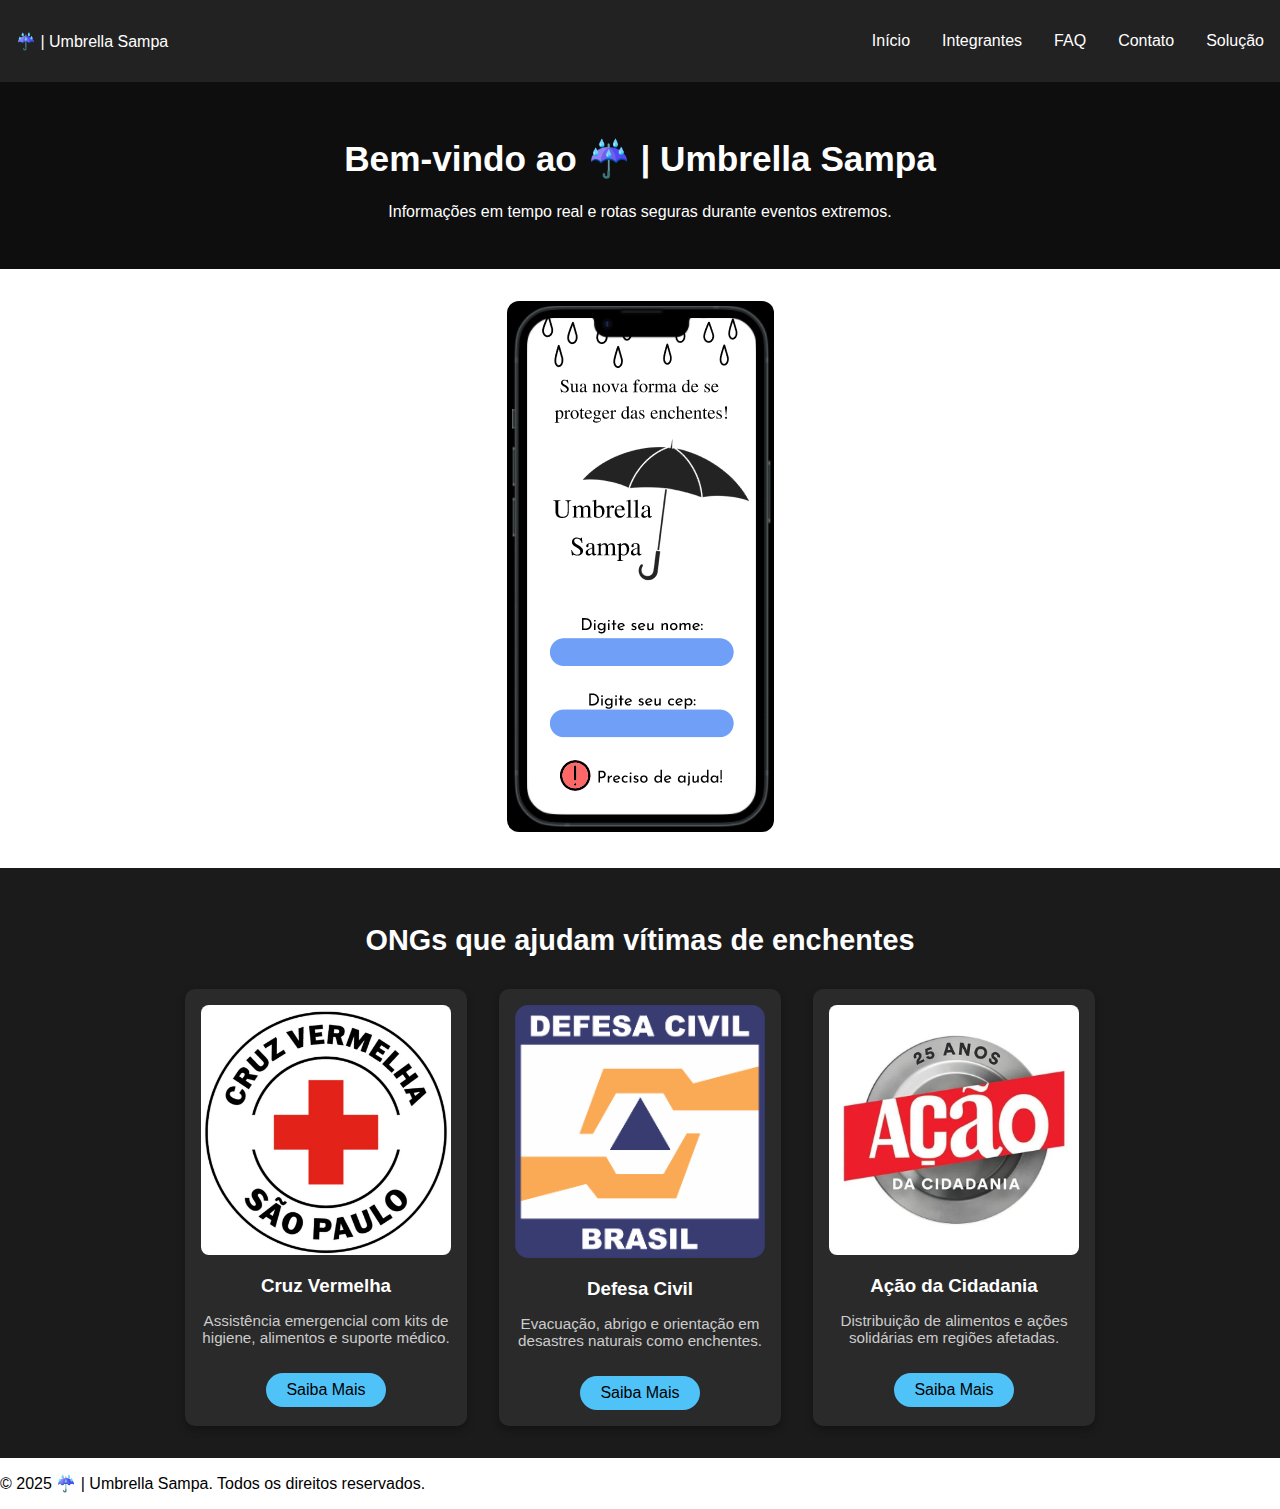
<file: index.html>
<!DOCTYPE html>
<html lang="pt-BR">
<head>
  <meta charset="UTF-8" />
  <meta name="viewport" content="width=device-width, initial-scale=1.0" />
  <title>☔ | Umbrella Sampa</title>
  <link rel="stylesheet" href="css/style.css" />
</head>
<body>
  <header>
    <nav class="navbar">
      <div class="logo">☔ | Umbrella Sampa</div>
      <ul class="nav-menu">
        <li><a href="index.html">Início</a></li>
        <li><a href="integrantes.html">Integrantes</a></li>
        <li><a href="faq.html">FAQ</a></li>
        <li><a href="contato.html">Contato</a></li>
        <li><a href="solucao.html">Solução</a></li>
      </ul>
    </nav>
  </header>
  <main>
    <section class="hero">
      <h1>Bem-vindo ao ☔ | Umbrella Sampa</h1>
      <p>Informações em tempo real e rotas seguras durante eventos extremos.</p>
    </section>
    <section id="extraInfo" class="hidden">
      <h2>O que oferecemos?</h2>
      <ul>
        <li>Rastreamento de enchentes em tempo real</li>
        <li>Mapeamento de rotas seguras</li>
        <li>Localização de abrigos mais próximos</li>
        <li>Assistente virtual de emergência</li>
      </ul>
    </section>
  
    <div style="text-align: center; padding: 2rem;">
      <img src="img/imagem.png" alt="Imagem central" style="max-width: 60%; height: auto; border-radius: 12px;" />
    </div>


    <section class="ongs-ajuda">
      <h2>ONGs que ajudam vítimas de enchentes</h2>
      <div class="ongs-container">
        <div class="ong-card">
          <img src="img/cruz_vermelha.png" alt="Cruz Vermelha">
          <h3>Cruz Vermelha</h3>
          <p>Assistência emergencial com kits de higiene, alimentos e suporte médico.</p>
          <a href="https://www.cruzvermelha.org.br" class="btn-ong" target="_blank">Saiba Mais</a>
        </div>
        <div class="ong-card">
          <img src="img/defesa_civil.png" alt="Defesa Civil">
          <h3>Defesa Civil</h3>
          <p>Evacuação, abrigo e orientação em desastres naturais como enchentes.</p>
          <a href="https://www.gov.br/defesacivil" class="btn-ong" target="_blank">Saiba Mais</a>
        </div>
        <div class="ong-card">
          <img src="img/acao_cidadania.png" alt="Ação da Cidadania">
          <h3>Ação da Cidadania</h3>
          <p>Distribuição de alimentos e ações solidárias em regiões afetadas.</p>
          <a href="https://www.acaodacidadania.org.br" class="btn-ong" target="_blank">Saiba Mais</a>
        </div>
      </div>
    </section>

</main>
  <footer>
    <p>&copy; 2025 ☔ | Umbrella Sampa. Todos os direitos reservados.</p>
  </footer>
  <script src="js/script.js"></script>
</body>
</html>
</file>
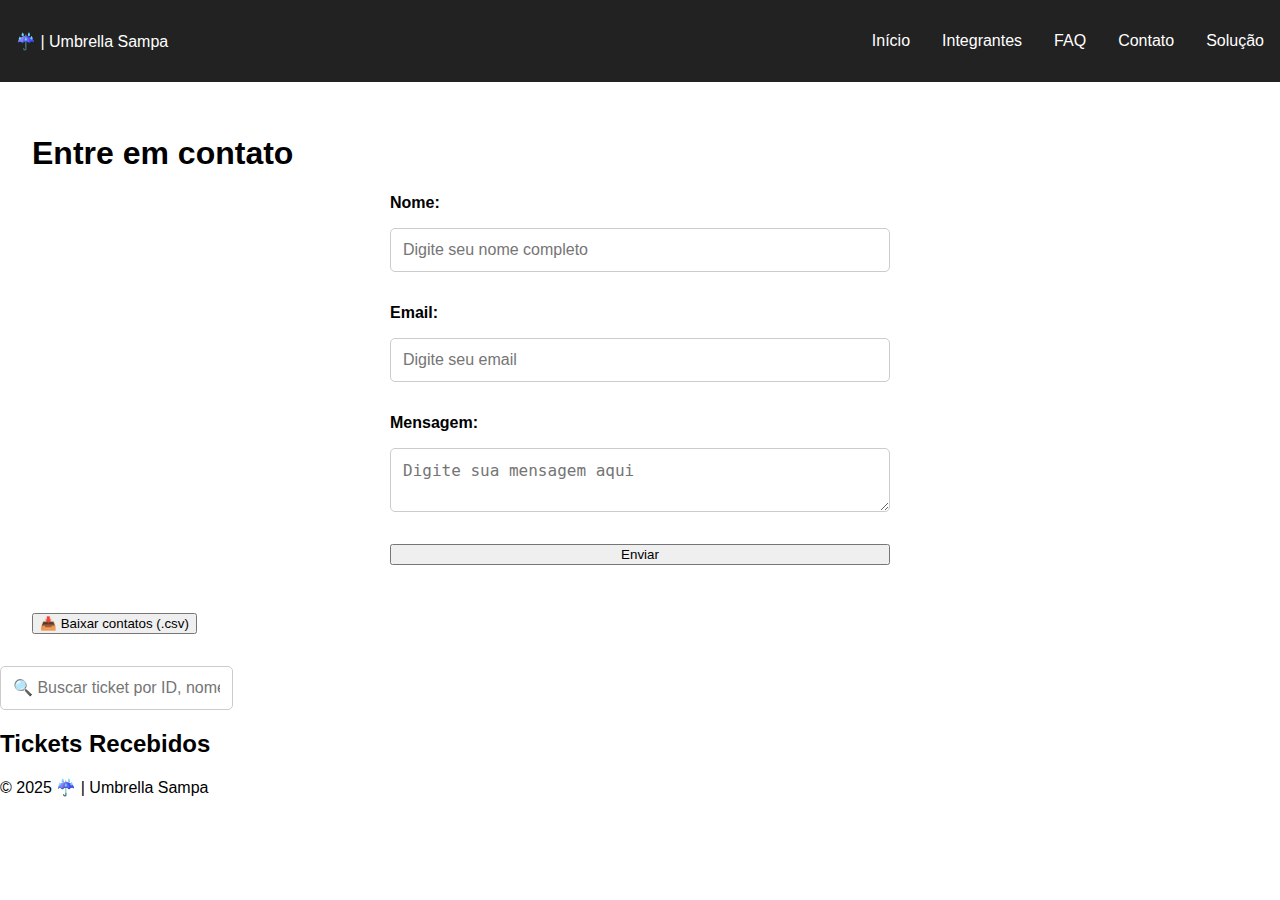
<file: contato.html>
<!DOCTYPE html>
<html lang="pt-BR">
<head>
  <meta charset="UTF-8" />
  <meta name="viewport" content="width=device-width, initial-scale=1.0" />
  <title>Contato</title>
  <link rel="stylesheet" href="css/style.css" />
  <script src="js/script.js" defer></script>
</head>
<body>
  <header>
    <nav class="navbar">
      <div class="logo">☔ | Umbrella Sampa</div>
      <ul class="nav-menu">
        <li><a href="index.html">Início</a></li>
        <li><a href="integrantes.html">Integrantes</a></li>
        <li><a href="faq.html">FAQ</a></li>
        <li><a href="contato.html">Contato</a></li>
        <li><a href="solucao.html">Solução</a></li>
      </ul>
    </nav>
  </header>
  <main>
    <section class="content">
      <h1>Entre em contato</h1>
      <form id="formContato">
        <label for="nome">Nome:</label>
        <input type="text" id="nome" name="nome" placeholder="Digite seu nome completo" required />
        <div class="error" id="erroNome"></div>

        <label for="email">Email:</label>
        <input type="email" id="email" name="email" placeholder="Digite seu email" required />
        <div class="error" id="erroEmail"></div>

        <label for="mensagem">Mensagem:</label>
        <textarea id="mensagem" name="mensagem" placeholder="Digite sua mensagem aqui" required></textarea>
        <div class="error" id="erroMensagem"></div>

        <button type="submit">Enviar</button>
        <p class="success" id="mensagemSucesso"></p>
      </form>
      <div class="download">
        <button onclick="baixarContatos()">📥 Baixar contatos (.csv)</button>
      </div>
    </section>

    <section class="filter">
      <input type="text" id="filtroTicket" placeholder="🔍 Buscar ticket por ID, nome ou email...">
    </section>

    <section class="tickets-list">
      <h2>Tickets Recebidos</h2>
      <div id="listaTickets"></div>
    </section>
  </main>
  <footer>
    <p>&copy; 2025 ☔ | Umbrella Sampa</p>
  </footer>
</body>
</html>
</file>
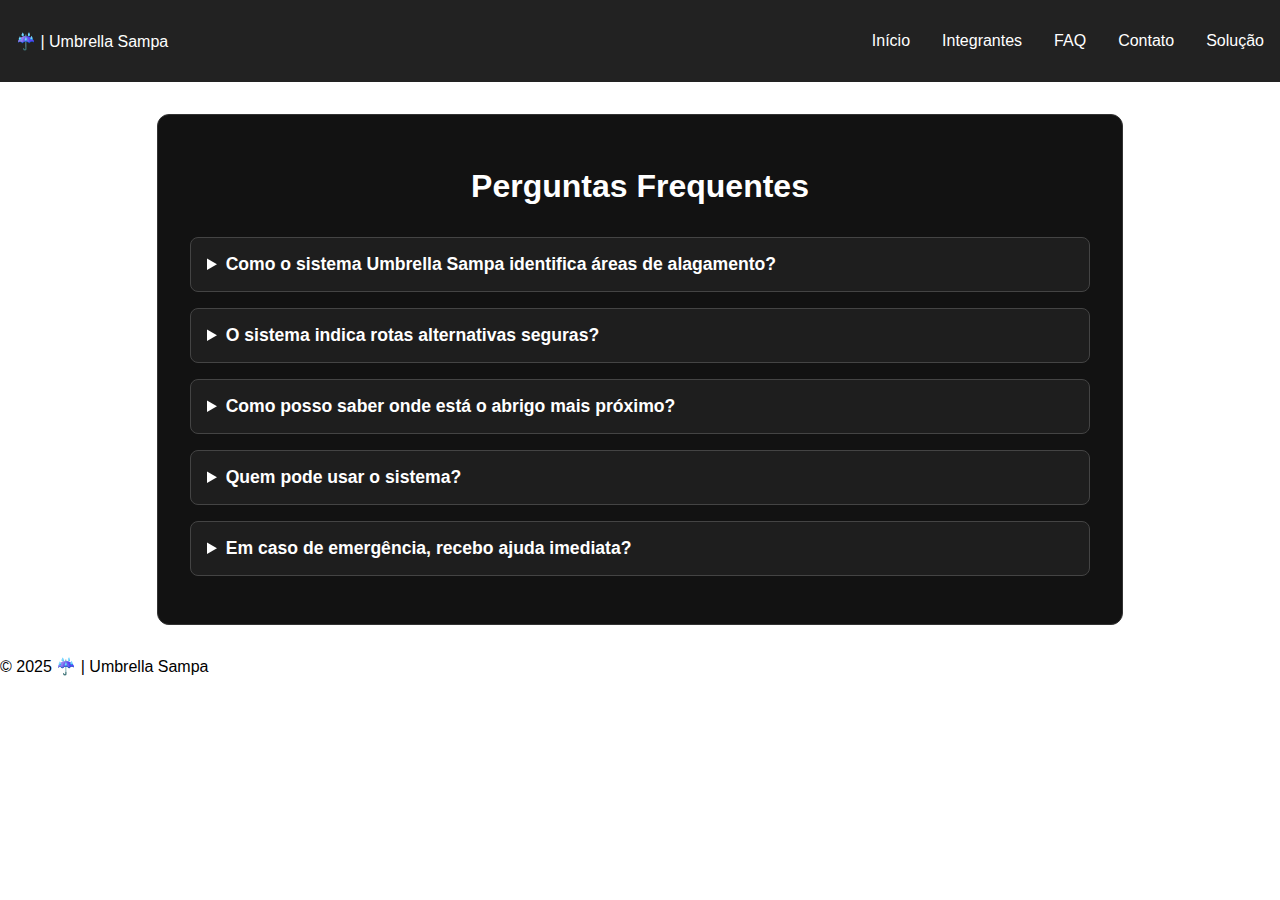
<file: faq.html>
<!DOCTYPE html>
<html lang="pt-BR">
<head>
  <meta charset="UTF-8" />
  <meta name="viewport" content="width=device-width, initial-scale=1.0" />
  <title>FAQ</title>
  <link rel="stylesheet" href="css/style.css" />
  <style>
    
    .faq-content {
      background-color: #121212;
      color: white;
      max-width: 900px;
      margin: 2rem auto;
      padding: 2rem;
      border-radius: 12px;
      border: 1px solid #333;
      animation: fadeIn 1s ease-in-out;
    }

    .faq-content h1 {
      text-align: center;
      margin-bottom: 2rem;
    }

    details {
      background: #1e1e1e;
      border: 1px solid #444;
      border-radius: 8px;
      padding: 1rem;
      margin-bottom: 1rem;
      cursor: pointer;
    }

    summary {
      font-weight: bold;
      font-size: 1.1rem;
    }

    summary:hover {
      color: #4fc3f7;
    }

    @keyframes fadeIn {
      from { opacity: 0; transform: translateY(20px); }
      to { opacity: 1; transform: translateY(0); }
    }
  </style>
</head>
<body>
  <header>
    <nav class="navbar">
      <div class="logo">☔ | Umbrella Sampa</div>
      <ul class="nav-menu">
        <li><a href="index.html">Início</a></li>
        <li><a href="integrantes.html">Integrantes</a></li>
        <li><a href="faq.html">FAQ</a></li>
        <li><a href="contato.html">Contato</a></li>
        <li><a href="solucao.html">Solução</a></li>
      </ul>
    </nav>
  </header>
  <main>
    <div class="faq-content">
      <h1>Perguntas Frequentes</h1>

      <details>
        <summary>Como o sistema Umbrella Sampa identifica áreas de alagamento?</summary>
        <p>Utilizamos dados de sensores climáticos e informações públicas em tempo real para identificar regiões afetadas por enchentes.</p>
      </details>
      <details>
        <summary>O sistema indica rotas alternativas seguras?</summary>
        <p>Sim, o sistema analisa a situação das vias e sugere rotas mais seguras para evitar áreas alagadas.</p>
      </details>
      <details>
        <summary>Como posso saber onde está o abrigo mais próximo?</summary>
        <p>Informando seu CEP ou localização, o sistema mostra os abrigos temporários disponíveis perto de você.</p>
      </details>
      <details>
        <summary>Quem pode usar o sistema?</summary>
        <p>Qualquer pessoa pode acessar gratuitamente pelo site, de forma simples e rápida.</p>
      </details>
      <details>
        <summary>Em caso de emergência, recebo ajuda imediata?</summary>
        <p>Sim, o sistema oferece orientações por assistente virtual e mostra onde buscar apoio em casos de urgência.</p>
      </details>
    </div>
  </main>
  <footer>
    <p>&copy; 2025 ☔ | Umbrella Sampa</p>
  </footer>
</body>
</html>
</file>
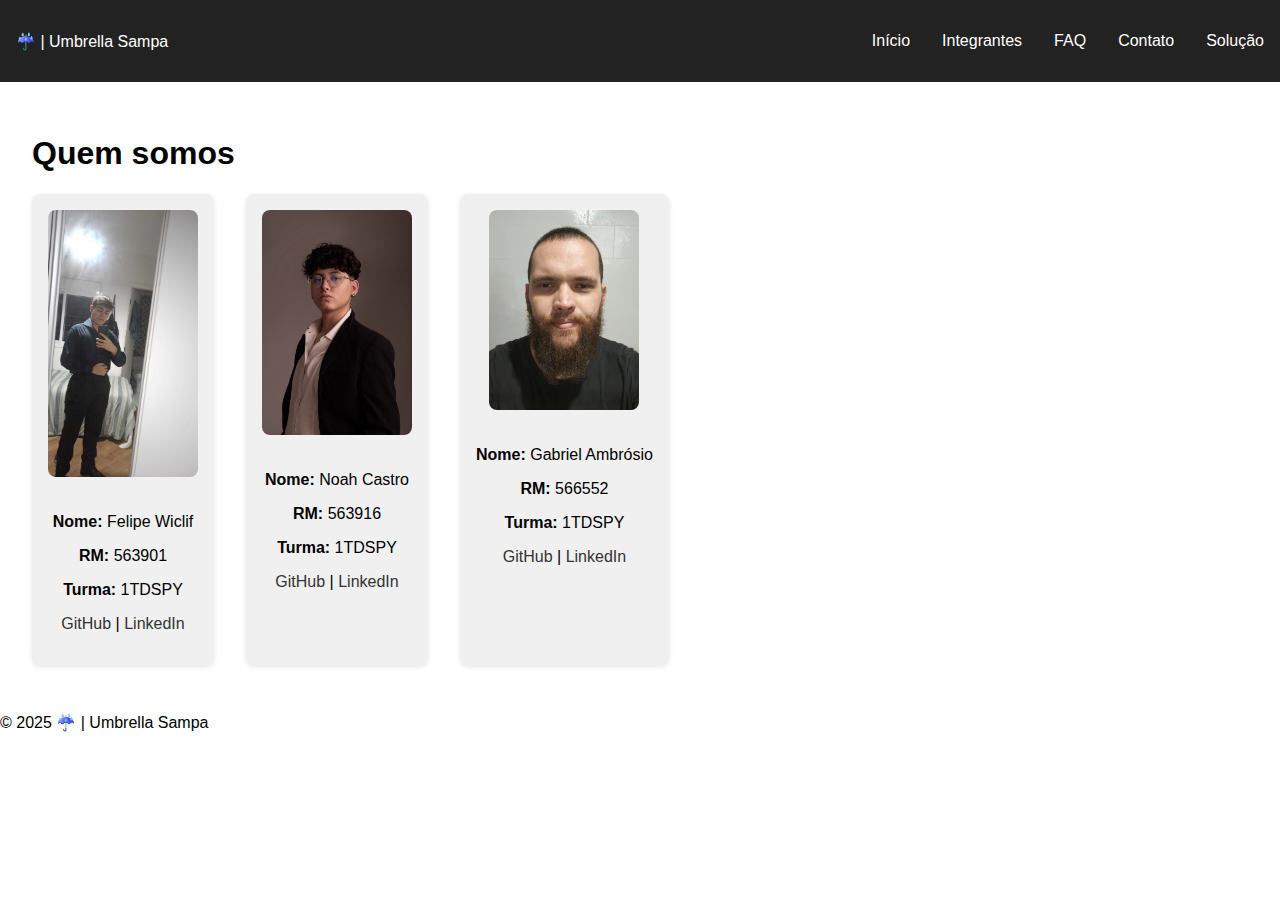
<file: integrantes.html>
<!DOCTYPE html>
<html lang="pt-BR">
<head>
  <meta charset="UTF-8" />
  <meta name="viewport" content="width=device-width, initial-scale=1.0" />
  <title>Integrantes</title>
  <link rel="stylesheet" href="css/style.css" />
</head>
<body>
  <header>
    <nav class="navbar">
      <div class="logo">☔ | Umbrella Sampa</div>
      <ul class="nav-menu">
        <li><a href="index.html">Início</a></li>
        <li><a href="integrantes.html">Integrantes</a></li>
        <li><a href="faq.html">FAQ</a></li>
        <li><a href="contato.html">Contato</a></li>
        <li><a href="solucao.html">Solução</a></li>
      </ul>
    </nav>
  </header>
  <main>
    
    <section class="content">
      <h1>Quem somos</h1>
      <div class="card-container">
        <div class="card">
          <img src="img/felipe.jpeg" alt="Foto do integrante">
          <p><strong>Nome:</strong> Felipe Wiclif</p>
          <p><strong>RM:</strong> 563901</p>
          <p><strong>Turma:</strong> 1TDSPY</p>
          <p><a href="https://github.com/Wiclif06" target="_blank">GitHub</a> | <a href="https://www.linkedin.com/in/felipe-leal-98329436a/" target="_blank">LinkedIn</a></p>
        </div>
        <div class="card">
          <img src="img/noah.jpeg" alt="Foto do integrante">
          <p><strong>Nome:</strong> Noah Castro</p>
          <p><strong>RM:</strong> 563916</p>
          <p><strong>Turma:</strong> 1TDSPY</p>
          <p><a href="https://github.com/Noah-CastroR" target="_blank">GitHub</a> | <a href="https://www.linkedin.com/in/noah-castro-241222358?utm_source=share&utm_campaign=share_via&utm_content=profile&utm_medium=ios_app" target="_blank">LinkedIn</a></p>
        </div>
        <div class="card">
          <img src="img/gabriel.jpeg" alt="Foto do integrante">
          <p><strong>Nome:</strong> Gabriel Ambrósio</p>
          <p><strong>RM:</strong> 566552</p>
          <p><strong>Turma:</strong> 1TDSPY</p>
          <p><a href="https://github.com/gabrielambrosiosaraiva" target="_blank">GitHub</a> | <a href="https://www.linkedin.com/in/gabriel-ambr%C3%B3sio-saraiva-a578422ba/" target="_blank">LinkedIn</a></p> 

        </div>
      </div>
    </section>
  </main>
  <footer>
    <p>&copy; 2025 ☔ | Umbrella Sampa</p>
  </footer>
</body>
</html>
</file>
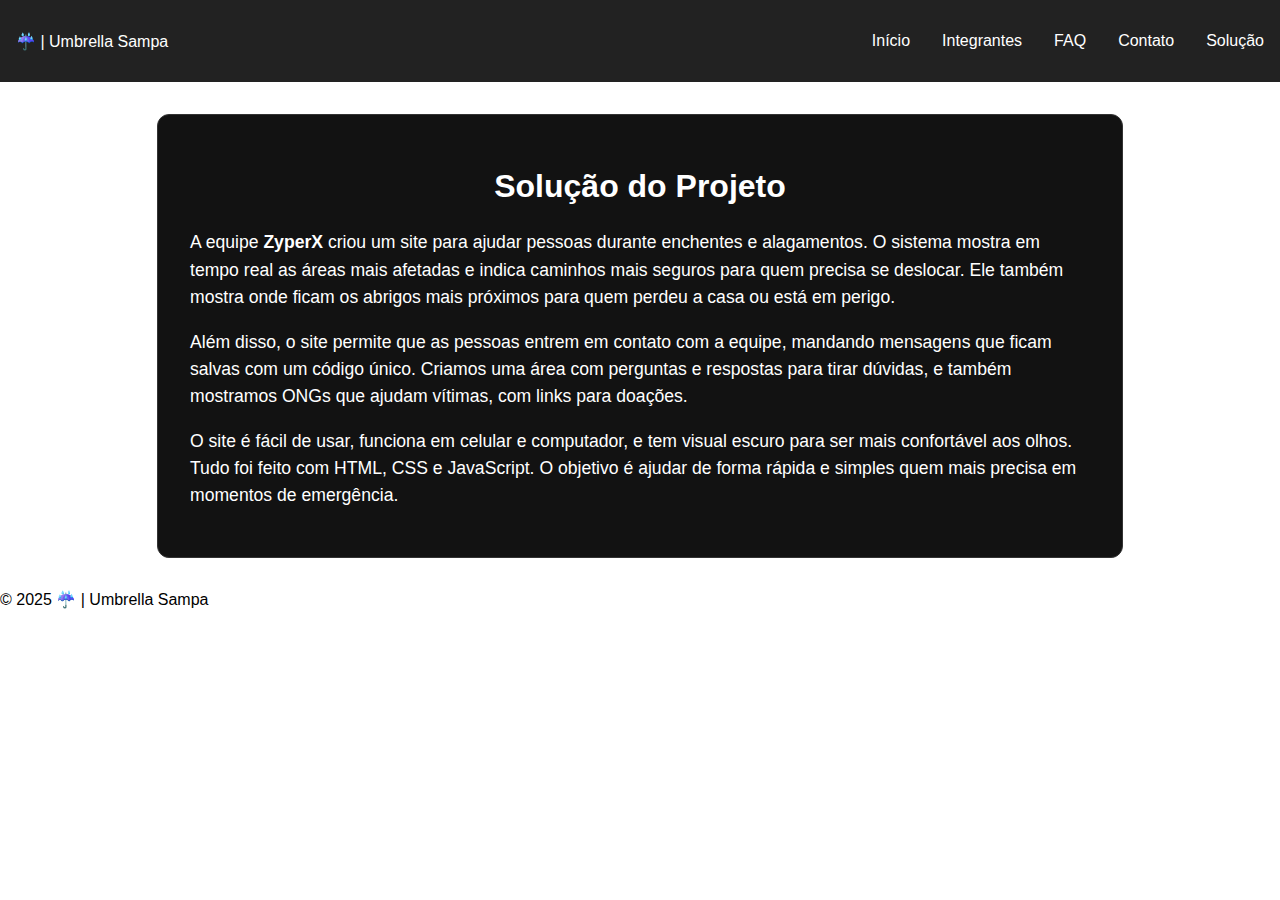
<file: solucao.html>
<!DOCTYPE html>
<html lang="pt-BR">
<head>
  <meta charset="UTF-8" />
  <meta name="viewport" content="width=device-width, initial-scale=1.0" />
  <title>Solução</title>
  <link rel="stylesheet" href="css/style.css" />
  <style>
    .solucao-container {
      background-color: #121212;
      color: white;
      padding: 2rem;
      max-width: 900px;
      margin: 2rem auto;
      border-radius: 12px;
      border: 1px solid #333;
      animation: fadeIn 1s ease-in-out;
    }

    .solucao-container h1 {
      text-align: center;
      margin-bottom: 1.5rem;
    }

    .solucao-container p {
      font-size: 1.1rem;
      line-height: 1.7rem;
      margin-bottom: 1rem;
    }

    @keyframes fadeIn {
      from { opacity: 0; transform: translateY(20px); }
      to { opacity: 1; transform: translateY(0); }
    }
  </style>
</head>
<body>
  <header>
    <nav class="navbar">
      <div class="logo">☔ | Umbrella Sampa</div>
      <ul class="nav-menu">
        <li><a href="index.html">Início</a></li>
        <li><a href="integrantes.html">Integrantes</a></li>
        <li><a href="faq.html">FAQ</a></li>
        <li><a href="contato.html">Contato</a></li>
        <li><a href="solucao.html">Solução</a></li>
      </ul>
    </nav>
  </header>
  <main>
    <div class="solucao-container">
      <h1>Solução do Projeto</h1>
      <p>A equipe <strong>ZyperX</strong> criou um site para ajudar pessoas durante enchentes e alagamentos. O sistema mostra em tempo real as áreas mais afetadas e indica caminhos mais seguros para quem precisa se deslocar. Ele também mostra onde ficam os abrigos mais próximos para quem perdeu a casa ou está em perigo.</p>
      <p>Além disso, o site permite que as pessoas entrem em contato com a equipe, mandando mensagens que ficam salvas com um código único. Criamos uma área com perguntas e respostas para tirar dúvidas, e também mostramos ONGs que ajudam vítimas, com links para doações.</p>
      <p>O site é fácil de usar, funciona em celular e computador, e tem visual escuro para ser mais confortável aos olhos. Tudo foi feito com HTML, CSS e JavaScript. O objetivo é ajudar de forma rápida e simples quem mais precisa em momentos de emergência.</p>
    </div>
  </main>
  <footer>
    <p>&copy; 2025 ☔ | Umbrella Sampa</p>
  </footer>
</body>
</html>
</file>
<file: css/style.css>
body { font-family: Arial, sans-serif; margin: 0; padding: 0; }

.navbar { background-color: #222; color: #fff; padding: 1em; display: flex; justify-content: space-between; align-items: center; }

.nav-menu { list-style: none; display: flex; gap: 1em; }

.nav-menu a { color: white; text-decoration: none; }

.hero { background: #0e0e0e; color: white; padding: 2em; text-align: center; }

.content { padding: 2em; }

.card { background: #f0f0f0; padding: 1em; border-radius: 8px; max-width: 300px; }

.hidden { display: none; }

@media (max-width: 600px) { .nav-menu { flex-direction: column; } }

.card-container {
  display: flex;
  flex-wrap: wrap;
  gap: 2rem;
}
.card {
  background-color: #f0f0f0;
  padding: 1em;
  border-radius: 8px;
  max-width: 250px;
  text-align: center;
  box-shadow: 0 2px 5px rgba(0,0,0,0.1);
}
.card img {
  width: 150px;
  height: auto;
  border-radius: 8px;
  margin-bottom: 1em;
}
.card a {
  text-decoration: none;
  color: #333;
}

form {
  display: flex;
  flex-direction: column;
  gap: 1rem;
  max-width: 500px;
  margin: auto;
}
input, textarea {
  padding: 0.75rem;
  border: 1px solid #ccc;
  border-radius: 5px;
  font-size: 1rem;
}
input:focus, textarea:focus {
  outline: none;
  border-color: #0077cc;
}
label {
  font-weight: bold;
}
.error {
  color: red;
  font-size: 0.9rem;
}
.success {
  color: green;
  text-align: center;
}

@media (min-width: 600px) {
  .hero h1 { font-size: 1.8rem; }
}

@media (min-width: 768px) {
  .hero h1 { font-size: 2.2rem; }
}

@media (min-width: 992px) {
  .nav-menu { gap: 2rem; }
}

@media (min-width: 1300px) {
  .faq-content, .solucao-container { max-width: 1000px; }
}

.ongs-ajuda {
  padding: 2rem;
  background-color: #1b1b1b;
  color: white;
  text-align: center;
}
.ongs-ajuda h2 {
  margin-bottom: 2rem;
  font-size: 1.8rem;
}
.ongs-container {
  display: flex;
  justify-content: center;
  flex-wrap: wrap;
  gap: 2rem;
}
.ong-card {
  background-color: #2a2a2a;
  border-radius: 10px;
  padding: 1rem;
  width: 250px;
  text-align: center;
  box-shadow: 0 4px 8px rgba(0,0,0,0.3);
  transition: transform 0.3s ease;
}
.ong-card:hover {
  transform: scale(1.03);
}
.ong-card img {
  width: 100%;
  border-radius: 8px;
}
.ong-card h3 {
  margin: 1rem 0 0.5rem;
}
.ong-card p {
  font-size: 0.95rem;
  color: #ccc;
}
.btn-ong {
  display: inline-block;
  margin-top: 0.75rem;
  background-color: #4fc3f7;
  color: #000;
  padding: 0.5rem 1.25rem;
  border-radius: 30px;
  text-decoration: none;
  transition: background-color 0.3s;
}
.btn-ong:hover {
  background-color: #0288d1;
}
</file>
